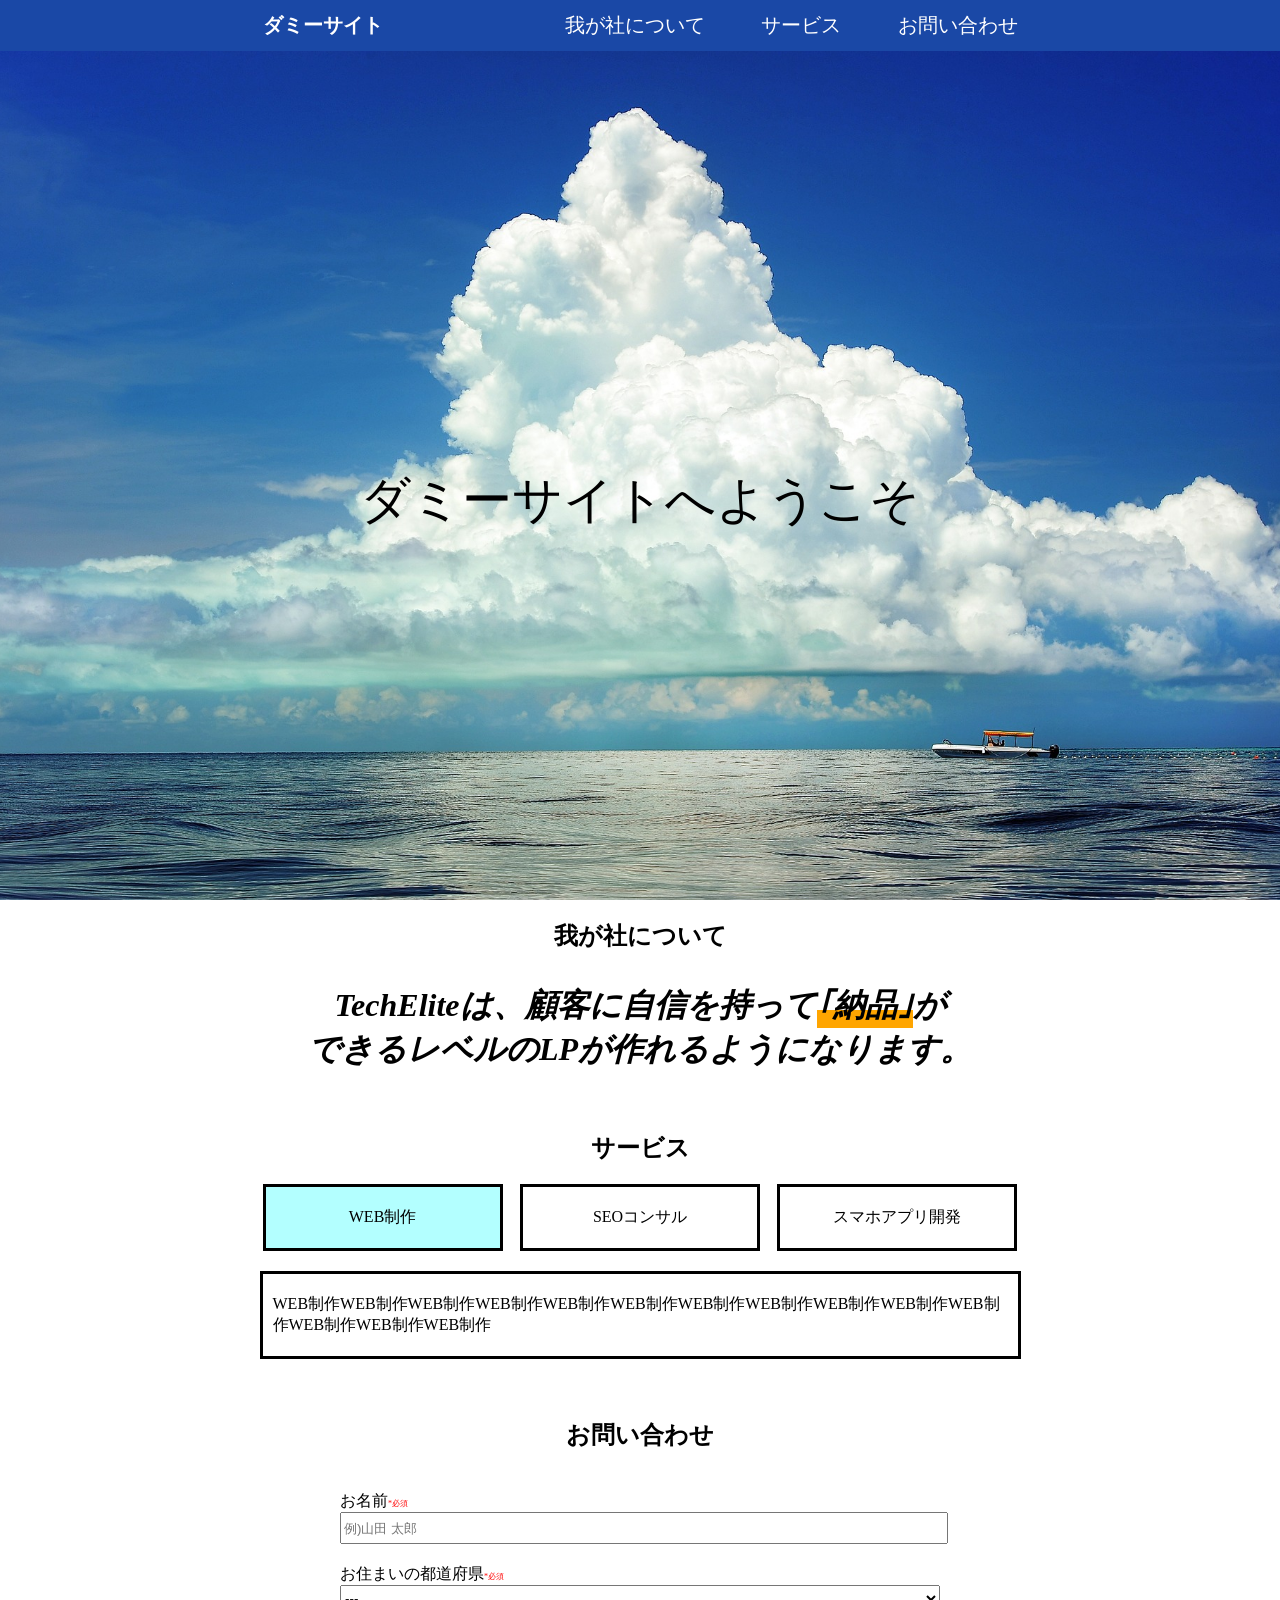
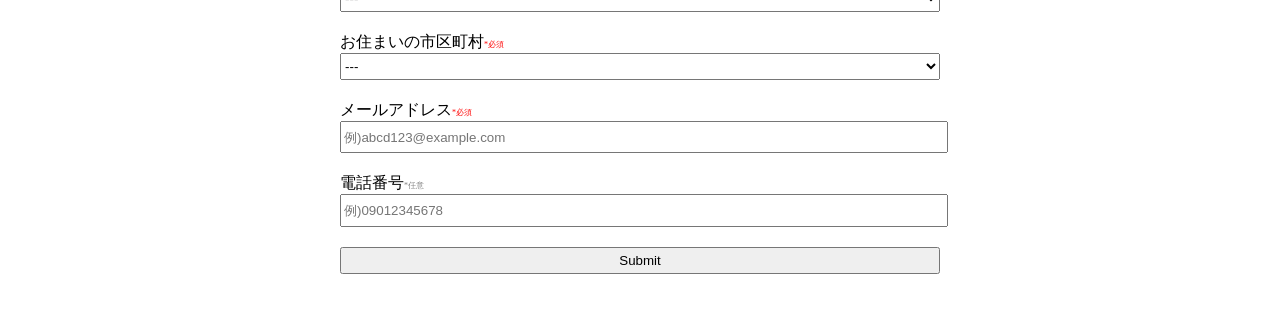
<file: index.html>
<!DOCTYPE html>
<html lang="ja">
<head>
  <meta charset="UTF-8">
  <meta http-equiv="X-UA-Compatible" content="IE=edge">
  <meta name="viewport" content="width=device-width, initial-scale=1.0">
  <title>Document</title>
  <link rel="stylesheet" href="./css/style.css">
</head>
<body>
  <header class="header">
    <div class="max_width">
      <div class="header_flex">
        <h1><a href="index.html">ダミーサイト</a></h1>
        <ul class="header_list">
          <li><a href="#company">我が社について</a></li>
          <li><a href="#service">サービス</a></li>
          <li><a href="#inquiry">お問い合わせ</a></li>
        </ul>
        
        <button class="hamburger-menu" id="js-hamburger-menu">
          <span class="hamburger-menu__bar"></span>
          <span class="hamburger-menu__bar"></span>
          <span class="hamburger-menu__bar"></span>
        </button>
      </div>
    </div>
    <nav class="navigation">
      <ul class="navigation__list">
        <li class="navigation__list-item"><a href="#company" class="navigation__link">我が社について</a></li>
        <li class="navigation__list-item"><a href="#service" class="navigation__link">サービス</a></li>
        <li class="navigation__list-item"><a href="#inquiry" class="navigation__link">お問い合わせ</a></li>
      </ul>
    </nav>
  </header>
      
  <section class="key_visual">
      <p>ダミーサイトへようこそ</p>
  </section>

  <section id="company" class="company">
    <h2>我が社について</h2>
    <p>TechEliteは、顧客に自信を持って<span>｢納品｣</span>が<br>できるレベルのLPが作れるようになります。</p>
  </section>

  <section id="service" class="service">
      <h2>サービス</h2>
      <ul class="service_flex">
        <li class="service_tab active_tab web_site">WEB制作</li>
        <li class="service_tab seo_consul">SEOコンサル</li>
        <li class="service_tab app_development">スマホアプリ開発</li>
      </ul>
      <p class="service_text active_text">WEB制作WEB制作WEB制作WEB制作WEB制作WEB制作WEB制作WEB制作WEB制作WEB制作WEB制作WEB制作WEB制作WEB制作</p>
      <p class="service_text">SEOコンサルSEOコンサルSEOコンサルSEOコンサルSEOコンサルSEOコンサルSEOコンサルSEOコンサルSEOコンサル</p>
      <p class="service_text">スマホアプリ開発スマホアプリ開発スマホアプリ開発スマホアプリ開発スマホアプリ開発スマホアプリ開発スマホアプリ開発スマホアプリ開発</p>
  </section>

  <section id="inquiry" class="inquiry">
    <h2>お問い合わせ</h2>
    <form method="get" action="./thanks.html">
      <div>
        <label name="name">お名前<span>*必須</span></label>
        <input type="text" name="name" placeholder="例)山田 太郎" required>
      </div>
      <div>
        <label name="prefectures">お住まいの都道府県<span>*必須</span></label>        
        <select id="area_parent" name="prefectures" required>
          <option value="">---</option>
          <option value="a">北海道</option>
          <option value="b">青森県</option>
          <option value="c">岩手県</option>
        </select>
      </div>
      <div>
        <label name="city">お住まいの市区町村<span>*必須</span></label>        
        <select id="area_child" name="city" required>
          <option value="">---</option>
        </select>
      </div>
      <div>
        <label name="email">メールアドレス<span>*必須</span></label>
        <input type="email" name="email" placeholder="例)abcd123@example.com" required>
      </div>
      <div>
        <label name="tel">電話番号<span class="any">*任意</span></label>
        <input type="tel" name="tel" pattern="\d{9,11}" placeholder="例)09012345678">
      </div>
      <input type="submit" name="submit">
    </form>
  </section>
  <script src="https://code.jquery.com/jquery-3.5.1.min.js"></script>
  <script src="./js/index.js"></script>
</body>
</html>
</file>
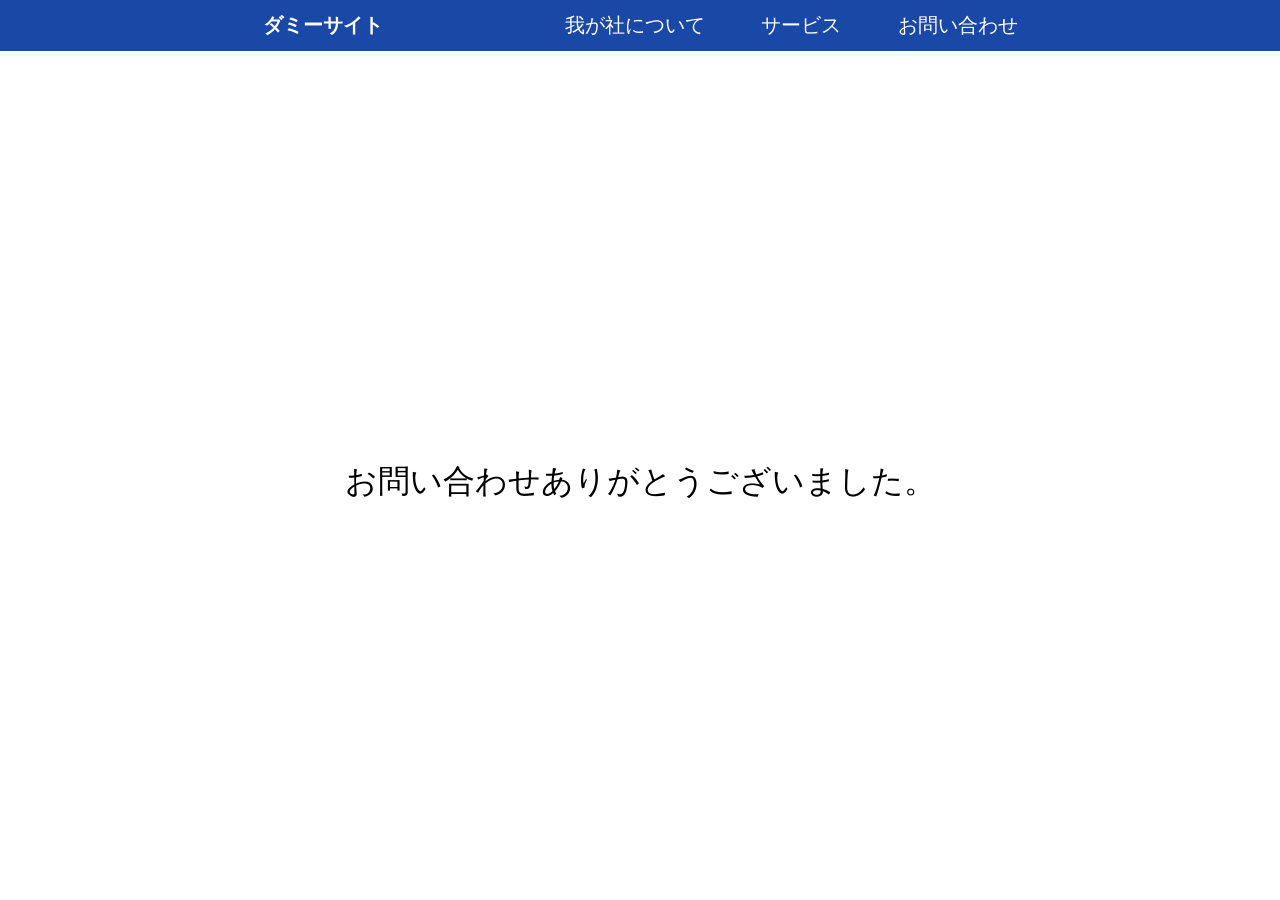
<file: thanks.html>
<!DOCTYPE html>
<html lang="ja">
<head>
  <meta charset="UTF-8">
  <meta http-equiv="X-UA-Compatible" content="IE=edge">
  <meta name="viewport" content="width=device-width, initial-scale=1.0">
  <title>Document</title>
  <link rel="stylesheet" href="./css/style.css">
</head>
<body>
  <header class="header">
    <div class="max_width">
      <div class="header_flex">
        <h1><a href="index.html">ダミーサイト</a></h1>
        <ul class="header_list">
          <li><a href="index.html#company">我が社について</a></li>
          <li><a href="index.html#service">サービス</a></li>
          <li><a href="index.html#inquiry">お問い合わせ</a></li>
        </ul>
        
        <button class="hamburger-menu" id="js-hamburger-menu">
          <span class="hamburger-menu__bar"></span>
          <span class="hamburger-menu__bar"></span>
          <span class="hamburger-menu__bar"></span>
        </button>
      </div>
    </div>
    <nav class="navigation">
      <ul class="navigation__list">
        <li class="navigation__list-item"><a href="index.html#company" class="navigation__link">我が社について</a></li>
        <li class="navigation__list-item"><a href="index.html#service" class="navigation__link">サービス</a></li>
        <li class="navigation__list-item"><a href="index.html#inquiry" class="navigation__link">お問い合わせ</a></li>
      </ul>
    </nav>
  </header>
  <section>
    <p class="thanks">お問い合わせありがとうございました。</p>
  </section>

  <script src="https://code.jquery.com/jquery-3.5.1.min.js"></script>
  <script src="./js/index.js"></script>
</body>
</html>
</file>
<file: css/style.css>
@charset "UTF-8";
body{
  margin: 0;
}

h1{
  font-size: 0;
  padding: 0;
  margin: 0;
  margin-block-start: 0;
  margin-block-end: 0;
}

ul{
  margin: 0;
  padding-inline-start: 0;
}

.header{
  width: 100%;
  position: fixed;
  background-color: #1A48A6;
  z-index: 10;
}

.header .header_flex{
  display: flex;
  justify-content: space-between;
  padding: 12px 0;
}

.max_width{
  max-width: 755px;
  width: 90%;
  margin-right: auto;
  margin-left : auto;
}

.header .header_flex h1{
  width: 40%;
}

.header .header_flex a{
  font-size: 20px;
  text-decoration: none;
  color: #fff;
}

.header .header_flex a:hover{
  opacity: 0.5;
}

.header .header_flex .header_list{
  width: 60%;
  display: flex;
  justify-content: space-between;
  list-style: none;
}

.hamburger-menu {
  display: none;
  width: 50px;
  height: 50px;
  position: relative;
  border: none;
  background: transparent;
  appearance: none;
  padding: 0;
  cursor: pointer;
}
.hamburger-menu__bar {
  display: inline-block;
  width: 44%;
  height: 2px;
  background: #fff;
  position: absolute;
  left: 50%;
  transform: translateX(-50%);
  transition: .5s;
}
.hamburger-menu__bar:first-child {
  top: 16px;
}
.hamburger-menu__bar:nth-child(2) {
  top: 24px;
}
.hamburger-menu__bar:last-child {
  top: 32px;
}
.hamburger-menu--open .hamburger-menu__bar {
  top: 50%;
}
.hamburger-menu--open .hamburger-menu__bar:first-child {
  transform: translateX(-50%) translateY(-50%) rotate(45deg);
}
.hamburger-menu--open .hamburger-menu__bar:last-child {
  transform: translateX(-50%) translateY(-50%) rotate(-45deg);
}
.hamburger-menu--open .hamburger-menu__bar:nth-child(2) {
  display: none;
}
.navigation {
  display: none;
  background: #1A48A6;
  position: absolute;
  top: 70px;
  width: 100%;
  z-index: 9999;
}
.navigation__list {
  text-align: center;
  list-style: none;
  padding: 0;
  margin: 0;
}
.navigation__list-item {
  border-bottom: solid 1px #fff;
}
.navigation__list-item:first-child {
  border-top: solid 1px #fff;
}
.navigation__link {
  color: #fff;
  font-weight: 700;
  text-decoration: none;
  display: block;
  padding: 24px 0;
  transition: .5s;
}

.key_visual{
  background-image:url(../img/kv.jpg);
  background-size: cover;
  background-position: center;
  height: 100vh;
}

.key_visual p{
  max-width: 755px;
  width: 90%;
  margin-right: auto;
  margin-left : auto;
  font-size: 50px;
  position: absolute;
  text-align: center;
  top: 50%;
  left: 50%;
  transform: translateY(-50%) translateX(-50%);
  -webkit-transform: translateY(-50%) translateX(-50%);
}

.company h2{
  text-align: center;
}

.company p{
  text-align: center;
  font-style: italic;
  font-size: 2em;
  font-weight: bold;
  margin-bottom: 60px;
}

.company span{
  /* text-decoration: underline;
  text-decoration-color: orange; */
  background: linear-gradient(transparent 60%, orange 30%);
  display: inline-block;
  border-width: 12px;
}

.service{
  margin-bottom: 60px;
}

.service h2{
  text-align: center;
}

.service .service_flex{
  max-width: 755px;
  margin: 0 auto 20px auto;
  display: flex;
  justify-content: space-between;
  list-style: none;
}

.service .service_flex .service_tab{
  transition: 0.5s;
  background-color: #fff;
  width: 31%;
  padding: 20px 0;
  text-align: center;
  border: solid #000;
}

.service_flex .active_tab.web_site{
  background-color: initial;
  transition: 0.5s;
  background-color: #b3ffff;
}
.service_flex .web_site:hover{
  transition: 0.5s;
  background-color: #b3ffff;
}

.service_flex .active_tab.seo_consul{
  background-color: initial;
  transition: 0.5s;
  background-color: #ffdea0;
}
.service_flex .seo_consul:hover{
  transition: 0.5s;
  background-color: #ffdea0;  
}

.service_flex .active_tab.app_development{
  background-color: initial;
  transition: 0.5s;
  background-color: #a7ff99;
}
.service_flex .app_development:hover{
  transition: 0.5s;
  background-color: #a7ff99;  
}

.service .service_text{
  display: none;
  max-width: 735px;
  margin: 0 auto 20px auto;
  padding: 20px 10px;  
  border: solid #000;  
}

.service .active_text{
  display: block;
}

.inquiry h2{
  text-align: center;
}

.inquiry form{
  margin: 40px auto;
  text-align: center;
  max-width: 600px;
}
.inquiry form div{
  text-align: left;
}
.inquiry form span{
  color: red;
  font-size: 0.5em;
}

.inquiry form span.any{
  color: gray;
}


.inquiry form input{
  width: 100%;
  margin-bottom: 20px;
  height: 2em;
}
.inquiry form select{
  width: 100%;
  margin-bottom: 20px;
  height: 2em;
}

.thanks{
  width: 90%;
  margin-right: auto;
  margin-left : auto;
  font-size: 32px;
  position: absolute;
  text-align: center;
  top: 50%;
  left: 50%;
  transform: translateY(-50%) translateX(-50%);
  -webkit-transform: translateY(-50%) translateX(-50%);
}

@media screen and (max-width: 700px){
  .header .header_flex h1{
  width: 30%;
  }

  .header .header_flex .header_list{
  width: 70%;
  }

  .key_visual p{
    font-size: 45px;
  }

  .thanks{
    font-size: 5vw;
  }
}

@media screen and (max-width: 550px){
  
  .header .header_flex h1{
    width: 50%;
    padding-top: 10px;
  }
  .hamburger-menu{
    display: inline;
  }

  .header .header_flex .header_list{
    display: none;
  }

  .key_visual p{
    font-size: 8vw;
  }

  .company p{
    font-size: 1.5em;
    margin: 0 auto 60px auto;
    width: 90%;
  }

  .service .service_flex{
    align-items: center;
    flex-flow: column;
  }

  .service .service_flex .service_tab{
    transition: none;
    width: 80%;
    margin-bottom: 10px;
    gap: 10px;
  }

  .inquiry form{
    width: 90%;
  }


  .inquiry form input{
    margin: 0 auto 20px auto;
  }
  .inquiry form select{
    margin: 0 auto 20px auto;
  }

}
</file>
